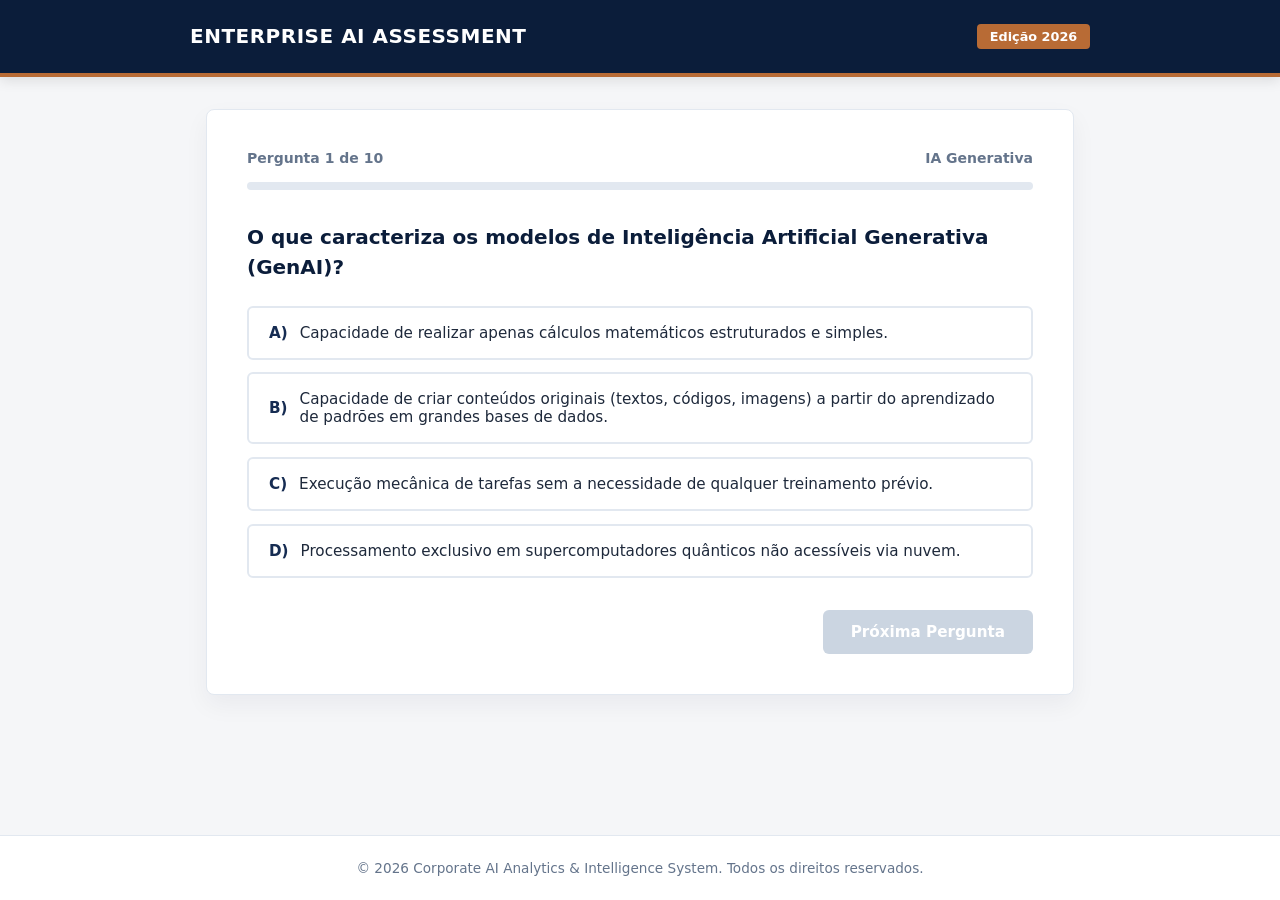
<file: index.html>
<!DOCTYPE html>
<html lang="pt-BR">
<head>
    <meta charset="UTF-8">
    <meta name="viewport" content="width=device-width, initial-scale=1.0">
    <title>Enterprise AI Assessment | Avaliação Corporativa</title>
    <link rel="stylesheet" href="style.css">
</head>
<body>

    <header>
        <div class="header-container">
            <div class="logo-title">Enterprise AI Assessment</div>
            <span class="badge">Edição 2026</span>
        </div>
    </header>

    <main>
        <div class="card" id="quiz-card">
            <div class="quiz-meta">
                <span id="question-count">Pergunta 1 de 10</span>
                <span id="category-tag">Conceitos Gerais</span>
            </div>

            <div class="progress-bar-container">
                <div class="progress-bar" id="progress-bar"></div>
            </div>

            <h2 class="question-text" id="question-text">Carregando pergunta...</h2>

            <div class="options-list" id="options-container"></div>

            <div class="controls">
                <button class="btn-primary" id="next-btn" disabled>Próxima Pergunta</button>
            </div>
        </div>

        <div class="card results-container" id="results-card">
            <h2 style="color: var(--navy-primary); margin-bottom: 0.5rem;">Resultado da Avaliação</h2>
            <p style="color: var(--text-muted);">Relatório de Desempenho em Inteligência Artificial</p>

            <div class="score-circle">
                <span class="score-number" id="final-score">0%</span>
                <span class="score-label">Aproveitamento</span>
            </div>

            <p class="results-feedback" id="results-feedback">Carregando dados do teste...</p>

            <button class="btn-earth" id="restart-btn">Refazer Avaliação</button>
        </div>
    </main>

    <footer>
        &copy; 2026 Corporate AI Analytics & Intelligence System. Todos os direitos reservados.
    </footer>

    <script src="script.js"></script>
</body>
</html>
</file>
<file: style.css>
:root {
    /* Paleta Corporativa */
    --navy-primary: #0b1d3a;
    --navy-secondary: #162c52;
    --navy-light: #243b63;
    --off-white: #f5f6f8;
    --card-bg: #ffffff;
    --earth-accent: #b86b35;
    --earth-hover: #9c5729;
    --earth-light: #f7ebe1;
    --text-dark: #1e293b;
    --text-muted: #64748b;
    --border-color: #e2e8f0;
    --success: #2e7d32;
    --error: #c62828;
    --font-main: 'Segoe UI', system-ui, -apple-system, sans-serif;
}

* {
    box-sizing: border-box;
    margin: 0;
    padding: 0;
    font-family: var(--font-main);
}

body {
    background-color: var(--off-white);
    color: var(--text-dark);
    min-height: 100vh;
    display: flex;
    flex-direction: column;
}

header {
    background-color: var(--navy-primary);
    color: #ffffff;
    padding: 1.5rem 2rem;
    border-bottom: 4px solid var(--earth-accent);
    box-shadow: 0 4px 12px rgba(0,0,0,0.1);
}

.header-container {
    max-width: 900px;
    margin: 0 auto;
    display: flex;
    justify-content: space-between;
    align-items: center;
}

.logo-title {
    font-size: 1.25rem;
    font-weight: 700;
    letter-spacing: 0.5px;
    text-transform: uppercase;
}

.badge {
    background-color: var(--earth-accent);
    color: #ffffff;
    padding: 0.3rem 0.8rem;
    border-radius: 4px;
    font-size: 0.8rem;
    font-weight: 600;
}

main {
    flex: 1;
    max-width: 900px;
    width: 100%;
    margin: 2rem auto;
    padding: 0 1rem;
}

.card {
    background-color: var(--card-bg);
    border: 1px solid var(--border-color);
    border-radius: 8px;
    padding: 2.5rem;
    box-shadow: 0 10px 25px rgba(11, 29, 58, 0.05);
}

.progress-bar-container {
    width: 100%;
    height: 8px;
    background-color: #e2e8f0;
    border-radius: 4px;
    margin-bottom: 2rem;
    overflow: hidden;
}

.progress-bar {
    height: 100%;
    background-color: var(--earth-accent);
    width: 0%;
    transition: width 0.3s ease;
}

.quiz-meta {
    display: flex;
    justify-content: space-between;
    font-size: 0.875rem;
    color: var(--text-muted);
    margin-bottom: 1rem;
    font-weight: 600;
}

.question-text {
    font-size: 1.25rem;
    color: var(--navy-primary);
    margin-bottom: 1.5rem;
    line-height: 1.5;
    font-weight: 600;
}

.options-list {
    list-style: none;
    display: flex;
    flex-direction: column;
    gap: 0.8rem;
    margin-bottom: 2rem;
}

.option-btn {
    width: 100%;
    text-align: left;
    padding: 1rem 1.25rem;
    background-color: #ffffff;
    border: 2px solid var(--border-color);
    border-radius: 6px;
    color: var(--text-dark);
    font-size: 0.95rem;
    cursor: pointer;
    transition: all 0.2s ease;
    display: flex;
    align-items: center;
}

.option-btn:hover {
    border-color: var(--navy-light);
    background-color: #f8fafc;
}

.option-btn.selected {
    border-color: var(--earth-accent);
    background-color: var(--earth-light);
    color: var(--navy-primary);
    font-weight: 600;
}

.option-btn.correct {
    border-color: var(--success);
    background-color: #e8f5e9;
    color: var(--success);
    font-weight: 600;
}

.option-btn.incorrect {
    border-color: var(--error);
    background-color: #ffebee;
    color: var(--error);
}

.option-prefix {
    font-weight: bold;
    margin-right: 0.75rem;
    color: var(--navy-secondary);
}

.controls {
    display: flex;
    justify-content: flex-end;
    gap: 1rem;
}

.btn-primary {
    background-color: var(--navy-primary);
    color: #ffffff;
    border: none;
    padding: 0.8rem 1.75rem;
    border-radius: 6px;
    font-size: 0.95rem;
    font-weight: 600;
    cursor: pointer;
    transition: background 0.2s ease;
}

.btn-primary:hover {
    background-color: var(--navy-secondary);
}

.btn-primary:disabled {
    background-color: #cbd5e1;
    cursor: not-allowed;
}

.btn-earth {
    background-color: var(--earth-accent);
    color: #ffffff;
    border: none;
    padding: 0.8rem 1.75rem;
    border-radius: 6px;
    font-size: 0.95rem;
    font-weight: 600;
    cursor: pointer;
    transition: background 0.2s ease;
}

.btn-earth:hover {
    background-color: var(--earth-hover);
}

/* Results Screen */
.results-container {
    text-align: center;
    display: none;
}

.score-circle {
    width: 140px;
    height: 140px;
    border-radius: 50%;
    background-color: var(--navy-primary);
    color: #ffffff;
    display: flex;
    flex-direction: column;
    justify-content: center;
    align-items: center;
    margin: 1.5rem auto;
    border: 4px solid var(--earth-accent);
}

.score-number {
    font-size: 2.2rem;
    font-weight: 700;
}

.score-label {
    font-size: 0.75rem;
    text-transform: uppercase;
    letter-spacing: 1px;
}

.results-feedback {
    font-size: 1.1rem;
    margin-bottom: 2rem;
    color: var(--text-muted);
}

footer {
    text-align: center;
    padding: 1.5rem;
    font-size: 0.85rem;
    color: var(--text-muted);
    border-top: 1px solid var(--border-color);
    background-color: #ffffff;
    margin-top: auto;
}
</file>
